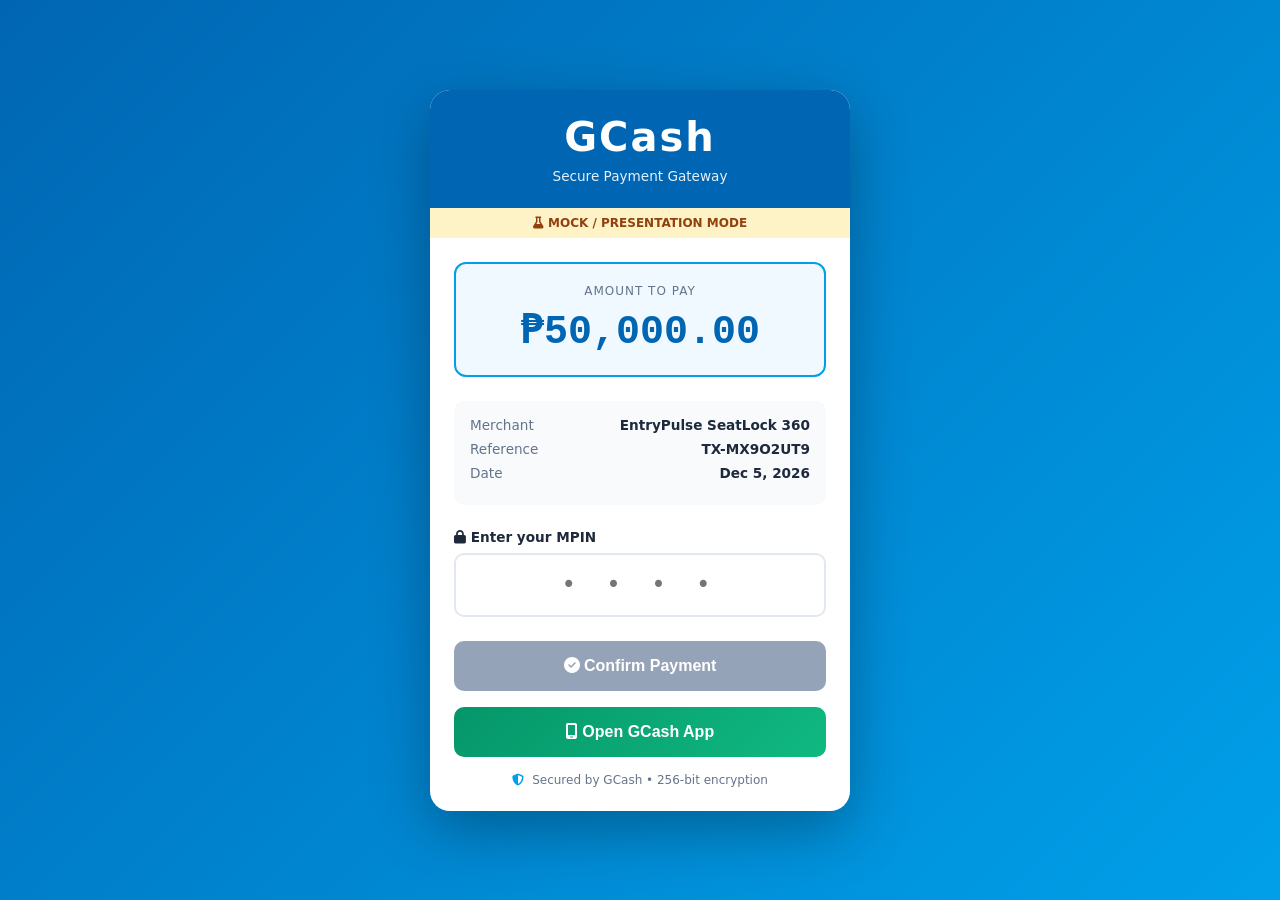
<file: gcash-mock.html>
<!DOCTYPE html>
<html lang="en">
<head>
  <meta charset="UTF-8">
  <meta name="viewport" content="width=device-width, initial-scale=1.0">
  <title>GCash - Mock Payment</title>
  <link rel="stylesheet" href="https://cdnjs.cloudflare.com/ajax/libs/font-awesome/6.4.0/css/all.min.css" />
  <style>
    * { box-sizing: border-box; margin: 0; padding: 0; }
    body {
      font-family: 'Segoe UI', system-ui, -apple-system, sans-serif;
      background: linear-gradient(135deg, #0066B3 0%, #00A0E9 100%);
      min-height: 100vh;
      display: flex;
      align-items: center;
      justify-content: center;
      padding: 1rem;
    }
    .gcash-container {
      background: white;
      border-radius: 20px;
      max-width: 420px;
      width: 100%;
      overflow: hidden;
      box-shadow: 0 20px 60px rgba(0, 0, 0, 0.3);
    }
    .gcash-header {
      background: #0066B3;
      padding: 1.5rem;
      text-align: center;
      color: white;
    }
    .gcash-logo {
      font-size: 2.5rem;
      font-weight: 800;
      letter-spacing: 2px;
    }
    .gcash-subtitle {
      font-size: 0.85rem;
      opacity: 0.9;
      margin-top: 0.5rem;
    }
    .gcash-body {
      padding: 1.5rem;
    }
    .amount-display {
      background: #F0F9FF;
      border: 2px solid #00A0E9;
      border-radius: 12px;
      padding: 1.25rem;
      text-align: center;
      margin-bottom: 1.5rem;
    }
    .amount-label {
      font-size: 0.75rem;
      color: #64748B;
      text-transform: uppercase;
      letter-spacing: 1px;
      margin-bottom: 0.5rem;
    }
    .amount-value {
      font-size: 2.5rem;
      font-weight: 800;
      color: #0066B3;
      font-family: 'Courier New', monospace;
    }
    .merchant-info {
      background: #F8FAFC;
      border-radius: 10px;
      padding: 1rem;
      margin-bottom: 1.5rem;
    }
    .merchant-row {
      display: flex;
      justify-content: space-between;
      margin-bottom: 0.5rem;
      font-size: 0.85rem;
    }
    .merchant-label { color: #64748B; }
    .merchant-value { font-weight: 600; color: #1E293B; }
    .pin-section {
      margin-bottom: 1.5rem;
    }
    .pin-label {
      font-size: 0.85rem;
      color: #1E293B;
      margin-bottom: 0.5rem;
      font-weight: 600;
    }
    .pin-input {
      width: 100%;
      padding: 1rem;
      border: 2px solid #E2E8F0;
      border-radius: 10px;
      font-size: 1.5rem;
      text-align: center;
      letter-spacing: 8px;
      font-family: monospace;
      transition: border-color 0.2s;
    }
    .pin-input:focus {
      outline: none;
      border-color: #00A0E9;
    }
    .btn-pay {
      width: 100%;
      background: linear-gradient(135deg, #00A0E9 0%, #0066B3 100%);
      color: white;
      border: none;
      padding: 1rem;
      border-radius: 10px;
      font-size: 1rem;
      font-weight: 700;
      cursor: pointer;
      transition: transform 0.2s, box-shadow 0.2s;
      margin-bottom: 1rem;
    }
    .btn-pay:hover:not(:disabled) {
      transform: translateY(-2px);
      box-shadow: 0 8px 20px rgba(0, 102, 179, 0.3);
    }
    .btn-pay:disabled {
      background: #94A3B8;
      cursor: not-allowed;
      transform: none;
    }
    .btn-open-app {
      width: 100%;
      background: linear-gradient(135deg, #059669 0%, #10B981 100%);
      color: white;
      border: none;
      padding: 1rem;
      border-radius: 10px;
      font-size: 1rem;
      font-weight: 700;
      cursor: pointer;
      transition: transform 0.2s, box-shadow 0.2s;
    }
    .btn-open-app:hover {
      transform: translateY(-2px);
      box-shadow: 0 8px 20px rgba(5, 150, 105, 0.3);
    }
    .security-badge {
      display: flex;
      align-items: center;
      justify-content: center;
      gap: 0.5rem;
      margin-top: 1rem;
      font-size: 0.75rem;
      color: #64748B;
    }
    .demo-badge {
      background: #FEF3C7;
      color: #92400E;
      padding: 0.5rem;
      text-align: center;
      font-size: 0.75rem;
      font-weight: 700;
    }
    .redirect-modal {
      display: none;
      position: fixed;
      inset: 0;
      background: rgba(0, 0, 0, 0.5);
      backdrop-filter: blur(4px);
      align-items: center;
      justify-content: center;
      z-index: 9999;
    }
    .redirect-modal.active {
      display: flex;
    }
    .redirect-modal-card {
      background: white;
      border-radius: 16px;
      padding: 2rem;
      max-width: 340px;
      text-align: center;
      box-shadow: 0 20px 60px rgba(0, 0, 0, 0.3);
    }
    .redirect-icon {
      font-size: 3rem;
      color: #0066B3;
      margin-bottom: 1rem;
    }
    .redirect-text {
      font-size: 1.1rem;
      font-weight: 700;
      color: #1E293B;
      margin-bottom: 0.5rem;
    }
    .redirect-sub {
      font-size: 0.85rem;
      color: #64748B;
      margin-bottom: 1.5rem;
    }
    .countdown {
      font-size: 2rem;
      font-weight: 800;
      color: #0066B3;
      font-family: monospace;
    }
  </style>
</head>
<body>
  <div class="gcash-container">
    <div class="gcash-header">
      <div class="gcash-logo">GCash</div>
      <div class="gcash-subtitle">Secure Payment Gateway</div>
    </div>

    <div class="demo-badge">
      <i class="fa-solid fa-flask"></i> MOCK / PRESENTATION MODE
    </div>

    <div class="gcash-body">
      <div class="amount-display">
        <div class="amount-label">Amount to Pay</div>
        <div class="amount-value" id="paymentAmount">₱50,000.00</div>
      </div>

      <div class="merchant-info">
        <div class="merchant-row">
          <span class="merchant-label">Merchant</span>
          <span class="merchant-value">EntryPulse SeatLock 360</span>
        </div>
        <div class="merchant-row">
          <span class="merchant-label">Reference</span>
          <span class="merchant-value" id="refNumber">TX-PRESENTATION-001</span>
        </div>
        <div class="merchant-row">
          <span class="merchant-label">Date</span>
          <span class="merchant-value" id="paymentDate">Sep 17, 2026</span>
        </div>
      </div>

      <div class="pin-section">
        <div class="pin-label"><i class="fa-solid fa-lock"></i> Enter your MPIN</div>
        <input type="password" class="pin-input" id="mpinInput" placeholder="• • • •" maxlength="4" />
      </div>

      <button class="btn-pay" id="btnConfirmPay" onclick="processPayment()" disabled>
        <i class="fa-solid fa-check-circle"></i> Confirm Payment
      </button>

      <button class="btn-open-app" id="btnOpenApp" onclick="showRedirectModal()">
        <i class="fa-solid fa-mobile-screen"></i> Open GCash App
      </button>

      <div class="security-badge">
        <i class="fa-solid fa-shield-halved" style="color: #00A0E9;"></i>
        <span>Secured by GCash • 256-bit encryption</span>
      </div>
    </div>
  </div>

  <!-- Redirect Modal -->
  <div class="redirect-modal" id="redirectModal">
    <div class="redirect-modal-card">
      <div class="redirect-icon">
        <i class="fa-solid fa-arrow-up-right-from-square"></i>
      </div>
      <div class="redirect-text">Redirecting to GCash</div>
      <div class="redirect-sub">Opening GCash payment gateway...</div>
      <div class="countdown" id="countdown">5</div>
    </div>
  </div>

  <script>
    // Get amount from URL params or use default
    const urlParams = new URLSearchParams(window.location.search);
    const amount = urlParams.get('amount') || '50000';
    const ref = urlParams.get('ref') || 'TX-' + Date.now().toString(36).toUpperCase();

    document.getElementById('paymentAmount').textContent = '₱' + parseFloat(amount).toLocaleString() + '.00';
    document.getElementById('refNumber').textContent = ref;
    document.getElementById('paymentDate').textContent = new Date().toLocaleDateString('en-US', { month: 'short', day: 'numeric', year: 'numeric' });

    let appOpened = false; // Track if app was opened

    // Auto-format MPIN input
    document.getElementById('mpinInput').addEventListener('input', function(e) {
      this.value = this.value.replace(/[^0-9]/g, '').slice(0, 4);
      updatePayButtonState();
    });

    function updatePayButtonState() {
      const mpin = document.getElementById('mpinInput').value;
      const btnConfirmPay = document.getElementById('btnConfirmPay');
      // Button enabled when MPIN is complete (4 digits)
      btnConfirmPay.disabled = !(mpin.length === 4);
    }

    function showRedirectModal() {
      const modal = document.getElementById('redirectModal');
      modal.classList.add('active');

      let count = 5;
      const countdownEl = document.getElementById('countdown');
      countdownEl.textContent = count;

      const interval = setInterval(() => {
        count--;
        countdownEl.textContent = count;

        if (count <= 0) {
          clearInterval(interval);
          modal.classList.remove('active');
          // Mark app as opened
          appOpened = true;
          updatePayButtonState();
        }
      }, 1000);
    }

    function processPayment() {
      const btn = document.getElementById('btnConfirmPay');
      btn.innerHTML = '<i class="fa-solid fa-spinner fa-spin"></i> Processing...';
      btn.disabled = true;

      setTimeout(() => {
        alert('✅ Payment Successful!\n\nAmount: ₱' + parseFloat(amount).toLocaleString() + '.00\nRef: ' + ref + '\n\n[MOCK] Payment has been processed for presentation purposes.');
        btn.innerHTML = '<i class="fa-solid fa-check"></i> Payment Confirmed';
        btn.style.background = '#059669';

        // Send success message to parent window
        if (window.opener) {
          window.opener.postMessage({
            type: 'PAYMENT_SUCCESS',
            method: 'GCash',
            amount: amount,
            ref: ref
          }, '*');
        }

        setTimeout(() => {
          window.close();
        }, 1500);
      }, 2000);
    }

    // Set initial button state
    updatePayButtonState();
  </script>
</body>
</html>
</file>
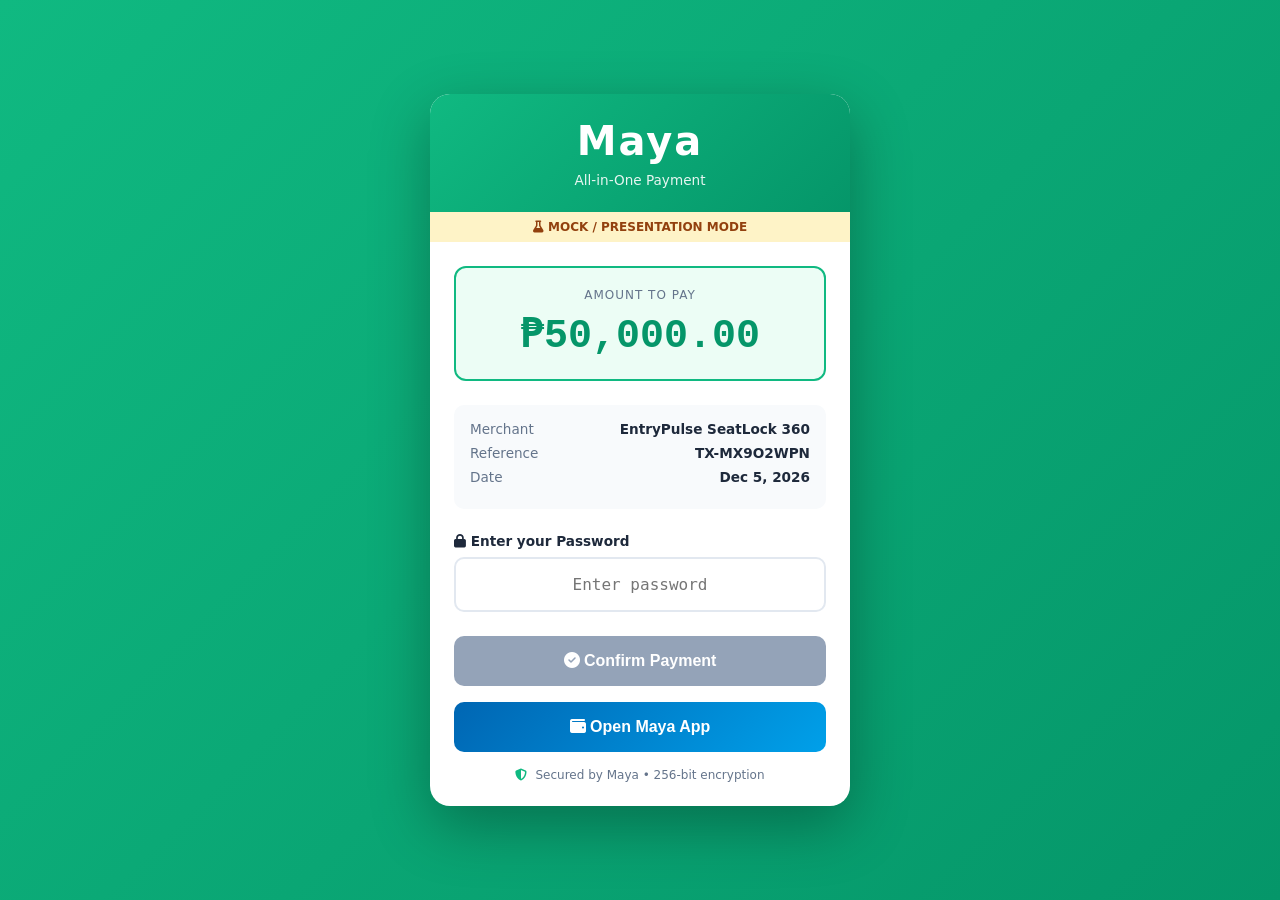
<file: maya-mock.html>
<!DOCTYPE html>
<html lang="en">
<head>
  <meta charset="UTF-8">
  <meta name="viewport" content="width=device-width, initial-scale=1.0">
  <title>Maya - Mock Payment</title>
  <link rel="stylesheet" href="https://cdnjs.cloudflare.com/ajax/libs/font-awesome/6.4.0/css/all.min.css" />
  <style>
    * { box-sizing: border-box; margin: 0; padding: 0; }
    body {
      font-family: 'Segoe UI', system-ui, -apple-system, sans-serif;
      background: linear-gradient(135deg, #10B981 0%, #059669 100%);
      min-height: 100vh;
      display: flex;
      align-items: center;
      justify-content: center;
      padding: 1rem;
    }
    .maya-container {
      background: white;
      border-radius: 20px;
      max-width: 420px;
      width: 100%;
      overflow: hidden;
      box-shadow: 0 20px 60px rgba(0, 0, 0, 0.3);
    }
    .maya-header {
      background: linear-gradient(135deg, #10B981 0%, #059669 100%);
      padding: 1.5rem;
      text-align: center;
      color: white;
    }
    .maya-logo {
      font-size: 2.5rem;
      font-weight: 800;
      letter-spacing: 2px;
    }
    .maya-subtitle {
      font-size: 0.85rem;
      opacity: 0.9;
      margin-top: 0.5rem;
    }
    .maya-body {
      padding: 1.5rem;
    }
    .amount-display {
      background: #ECFDF5;
      border: 2px solid #10B981;
      border-radius: 12px;
      padding: 1.25rem;
      text-align: center;
      margin-bottom: 1.5rem;
    }
    .amount-label {
      font-size: 0.75rem;
      color: #64748B;
      text-transform: uppercase;
      letter-spacing: 1px;
      margin-bottom: 0.5rem;
    }
    .amount-value {
      font-size: 2.5rem;
      font-weight: 800;
      color: #059669;
      font-family: 'Courier New', monospace;
    }
    .merchant-info {
      background: #F8FAFC;
      border-radius: 10px;
      padding: 1rem;
      margin-bottom: 1.5rem;
    }
    .merchant-row {
      display: flex;
      justify-content: space-between;
      margin-bottom: 0.5rem;
      font-size: 0.85rem;
    }
    .merchant-label { color: #64748B; }
    .merchant-value { font-weight: 600; color: #1E293B; }
    .pin-section {
      margin-bottom: 1.5rem;
    }
    .pin-label {
      font-size: 0.85rem;
      color: #1E293B;
      margin-bottom: 0.5rem;
      font-weight: 600;
    }
    .pin-input {
      width: 100%;
      padding: 1rem;
      border: 2px solid #E2E8F0;
      border-radius: 10px;
      font-size: 1.5rem;
      text-align: center;
      letter-spacing: 8px;
      font-family: monospace;
      transition: border-color 0.2s;
    }
    .pin-input:focus {
      outline: none;
      border-color: #10B981;
    }
    .btn-pay {
      width: 100%;
      background: linear-gradient(135deg, #10B981 0%, #059669 100%);
      color: white;
      border: none;
      padding: 1rem;
      border-radius: 10px;
      font-size: 1rem;
      font-weight: 700;
      cursor: pointer;
      transition: transform 0.2s, box-shadow 0.2s;
      margin-bottom: 1rem;
    }
    .btn-pay:hover:not(:disabled) {
      transform: translateY(-2px);
      box-shadow: 0 8px 20px rgba(16, 185, 129, 0.3);
    }
    .btn-pay:disabled {
      background: #94A3B8;
      cursor: not-allowed;
      transform: none;
    }
    .btn-open-app {
      width: 100%;
      background: linear-gradient(135deg, #0066B3 0%, #00A0E9 100%);
      color: white;
      border: none;
      padding: 1rem;
      border-radius: 10px;
      font-size: 1rem;
      font-weight: 700;
      cursor: pointer;
      transition: transform 0.2s, box-shadow 0.2s;
    }
    .btn-open-app:hover {
      transform: translateY(-2px);
      box-shadow: 0 8px 20px rgba(0, 102, 179, 0.3);
    }
    .security-badge {
      display: flex;
      align-items: center;
      justify-content: center;
      gap: 0.5rem;
      margin-top: 1rem;
      font-size: 0.75rem;
      color: #64748B;
    }
    .demo-badge {
      background: #FEF3C7;
      color: #92400E;
      padding: 0.5rem;
      text-align: center;
      font-size: 0.75rem;
      font-weight: 700;
    }
    .redirect-modal {
      display: none;
      position: fixed;
      inset: 0;
      background: rgba(0, 0, 0, 0.5);
      backdrop-filter: blur(4px);
      align-items: center;
      justify-content: center;
      z-index: 9999;
    }
    .redirect-modal.active {
      display: flex;
    }
    .redirect-modal-card {
      background: white;
      border-radius: 16px;
      padding: 2rem;
      max-width: 340px;
      text-align: center;
      box-shadow: 0 20px 60px rgba(0, 0, 0, 0.3);
    }
    .redirect-icon {
      font-size: 3rem;
      color: #10B981;
      margin-bottom: 1rem;
    }
    .redirect-text {
      font-size: 1.1rem;
      font-weight: 700;
      color: #1E293B;
      margin-bottom: 0.5rem;
    }
    .redirect-sub {
      font-size: 0.85rem;
      color: #64748B;
      margin-bottom: 1.5rem;
    }
    .countdown {
      font-size: 2rem;
      font-weight: 800;
      color: #10B981;
      font-family: monospace;
    }
  </style>
</head>
<body>
  <div class="maya-container">
    <div class="maya-header">
      <div class="maya-logo">Maya</div>
      <div class="maya-subtitle">All-in-One Payment</div>
    </div>

    <div class="demo-badge">
      <i class="fa-solid fa-flask"></i> MOCK / PRESENTATION MODE
    </div>

    <div class="maya-body">
      <div class="amount-display">
        <div class="amount-label">Amount to Pay</div>
        <div class="amount-value" id="paymentAmount">₱50,000.00</div>
      </div>

      <div class="merchant-info">
        <div class="merchant-row">
          <span class="merchant-label">Merchant</span>
          <span class="merchant-value">EntryPulse SeatLock 360</span>
        </div>
        <div class="merchant-row">
          <span class="merchant-label">Reference</span>
          <span class="merchant-value" id="refNumber">TX-PRESENTATION-001</span>
        </div>
        <div class="merchant-row">
          <span class="merchant-label">Date</span>
          <span class="merchant-value" id="paymentDate">Sep 17, 2026</span>
        </div>
      </div>

      <div class="pin-section">
        <div class="pin-label"><i class="fa-solid fa-lock"></i> Enter your Password</div>
        <input type="password" class="pin-input" id="passwordInput" placeholder="Enter password" maxlength="50" style="letter-spacing: normal; font-size: 1rem;" />
      </div>

      <button class="btn-pay" id="btnConfirmPay" onclick="processPayment()" disabled>
        <i class="fa-solid fa-check-circle"></i> Confirm Payment
      </button>

      <button class="btn-open-app" id="btnOpenApp" onclick="showRedirectModal()">
        <i class="fa-solid fa-wallet"></i> Open Maya App
      </button>

      <div class="security-badge">
        <i class="fa-solid fa-shield-halved" style="color: #10B981;"></i>
        <span>Secured by Maya • 256-bit encryption</span>
      </div>
    </div>
  </div>

  <!-- Redirect Modal -->
  <div class="redirect-modal" id="redirectModal">
    <div class="redirect-modal-card">
      <div class="redirect-icon">
        <i class="fa-solid fa-arrow-up-right-from-square"></i>
      </div>
      <div class="redirect-text">Redirecting to Maya</div>
      <div class="redirect-sub">Opening Maya payment gateway...</div>
      <div class="countdown" id="countdown">5</div>
    </div>
  </div>

  <script>
    // Get amount from URL params or use default
    const urlParams = new URLSearchParams(window.location.search);
    const amount = urlParams.get('amount') || '50000';
    const ref = urlParams.get('ref') || 'TX-' + Date.now().toString(36).toUpperCase();

    document.getElementById('paymentAmount').textContent = '₱' + parseFloat(amount).toLocaleString() + '.00';
    document.getElementById('refNumber').textContent = ref;
    document.getElementById('paymentDate').textContent = new Date().toLocaleDateString('en-US', { month: 'short', day: 'numeric', year: 'numeric' });

    let appOpened = false; // Track if app was opened

    // Password input validation
    document.getElementById('passwordInput').addEventListener('input', function(e) {
      updatePayButtonState();
    });

    function updatePayButtonState() {
      const password = document.getElementById('passwordInput').value;
      const btnConfirmPay = document.getElementById('btnConfirmPay');
      // Button enabled when password is entered
      btnConfirmPay.disabled = !(password.length > 0);
    }

    function showRedirectModal() {
      const modal = document.getElementById('redirectModal');
      modal.classList.add('active');

      let count = 5;
      const countdownEl = document.getElementById('countdown');
      countdownEl.textContent = count;

      const interval = setInterval(() => {
        count--;
        countdownEl.textContent = count;

        if (count <= 0) {
          clearInterval(interval);
          modal.classList.remove('active');
          // Mark app as opened
          appOpened = true;
          updatePayButtonState();
        }
      }, 1000);
    }

    function processPayment() {
      const btn = document.getElementById('btnConfirmPay');
      btn.innerHTML = '<i class="fa-solid fa-spinner fa-spin"></i> Processing...';
      btn.disabled = true;

      setTimeout(() => {
        alert('✅ Payment Successful!\n\nAmount: ₱' + parseFloat(amount).toLocaleString() + '.00\nRef: ' + ref + '\n\n[MOCK] Payment has been processed for presentation purposes.');
        btn.innerHTML = '<i class="fa-solid fa-check"></i> Payment Confirmed';
        btn.style.background = '#059669';

        // Send success message to parent window
        if (window.opener) {
          window.opener.postMessage({
            type: 'PAYMENT_SUCCESS',
            method: 'Maya',
            amount: amount,
            ref: ref
          }, '*');
        }

        setTimeout(() => {
          window.close();
        }, 1500);
      }, 2000);
    }

    // Set initial button state
    updatePayButtonState();
  </script>
</body>
</html>
</file>
